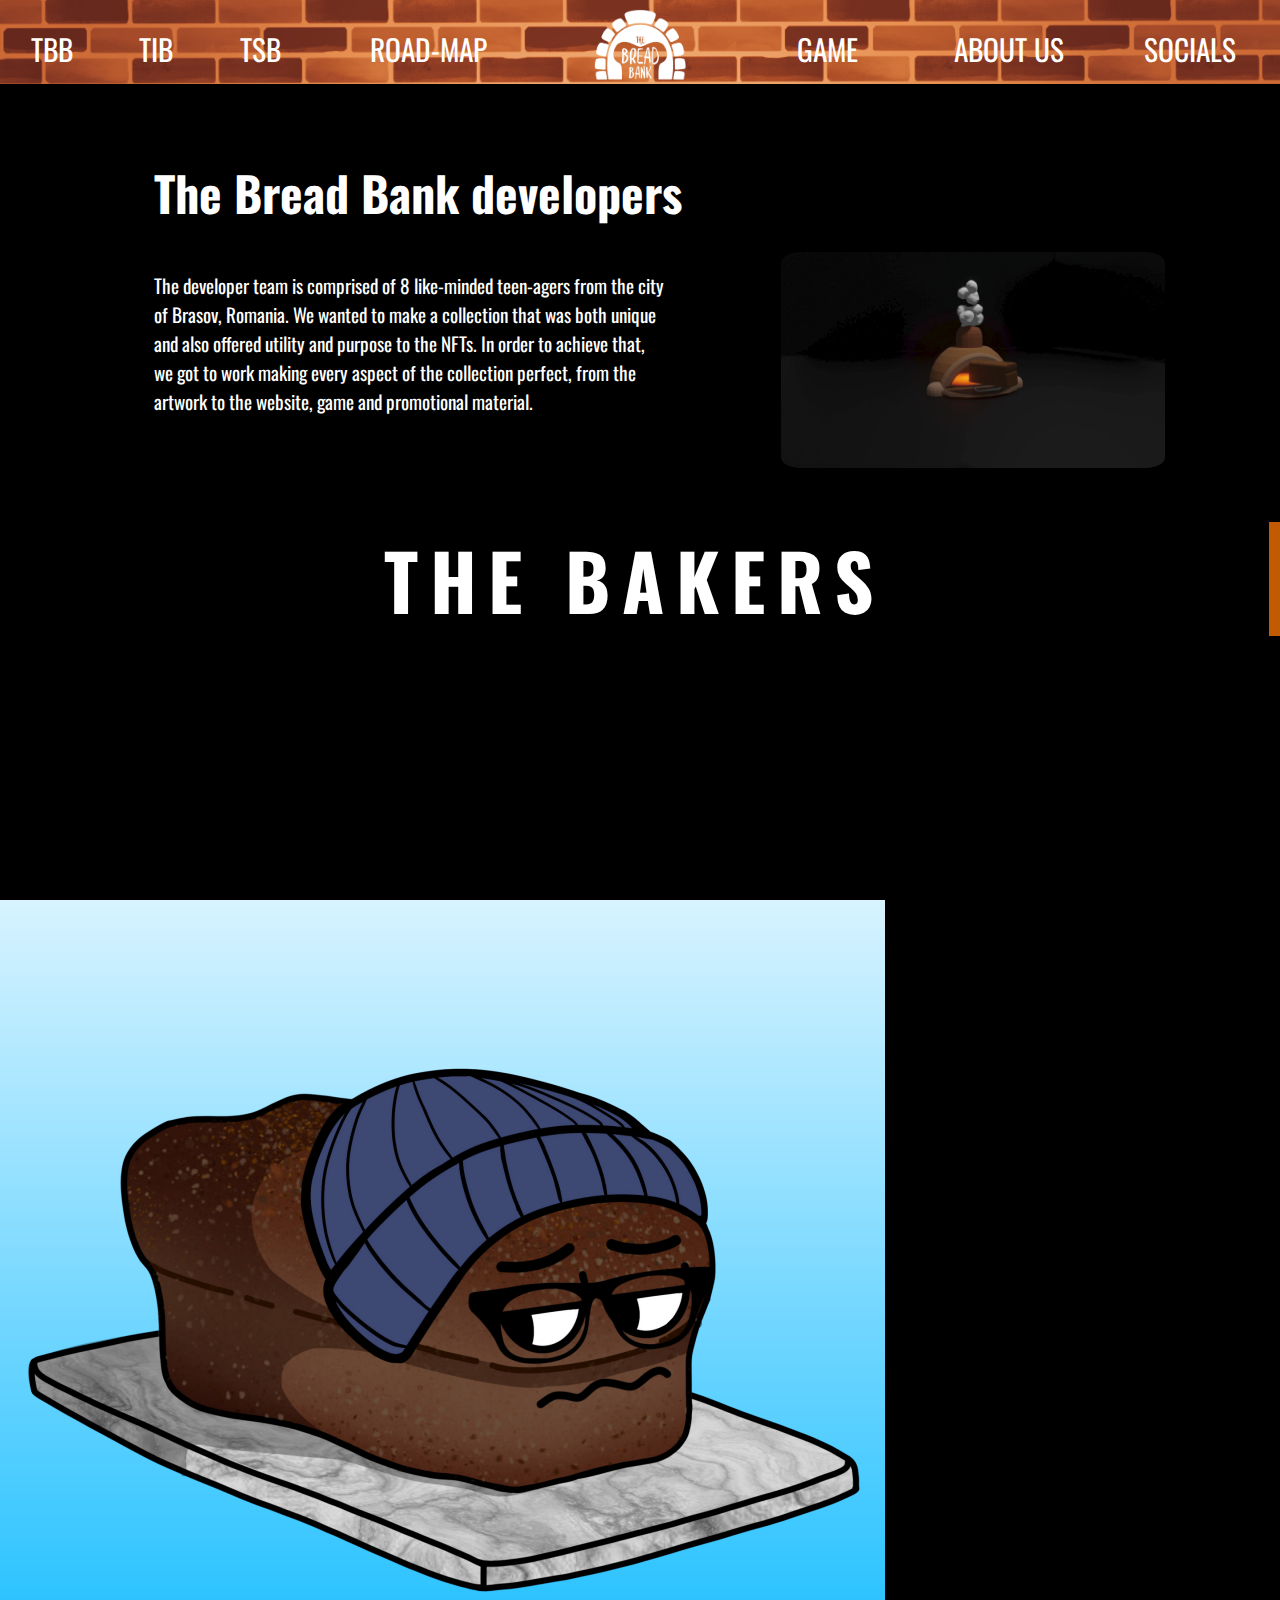
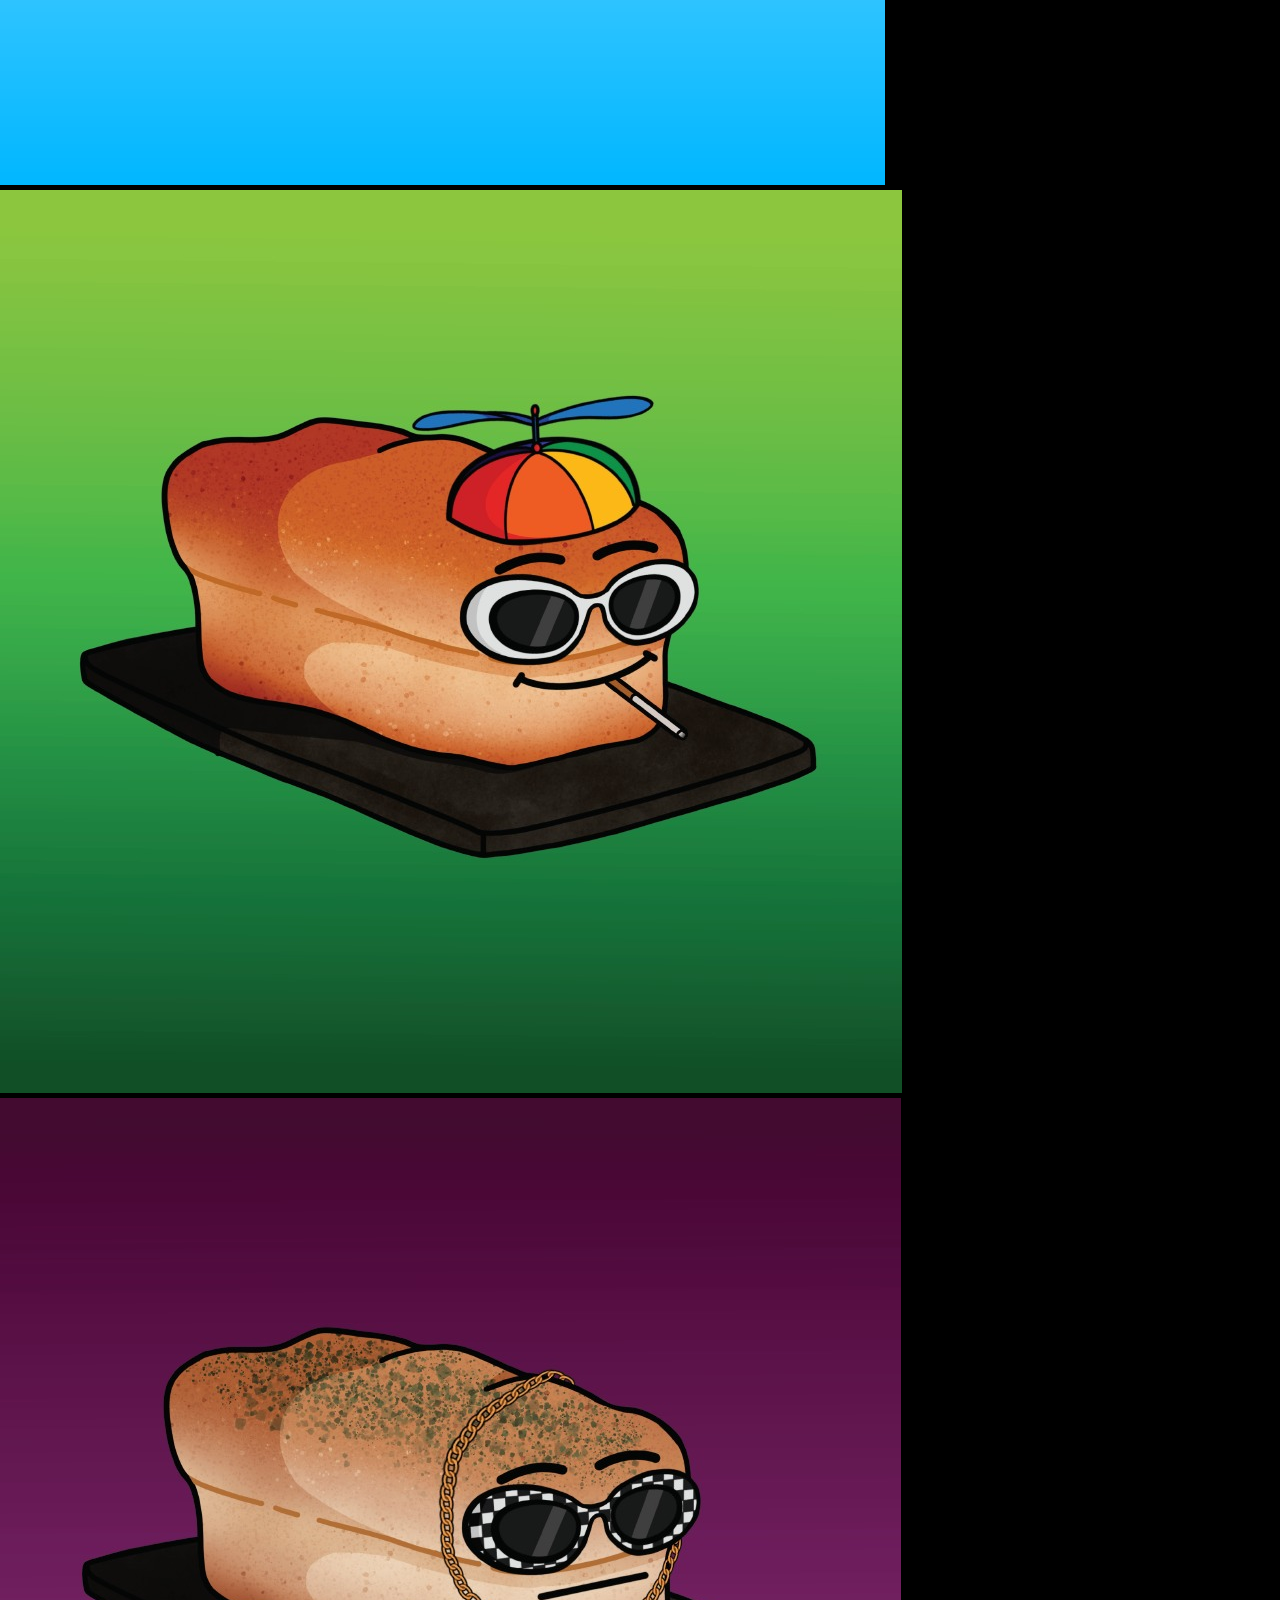
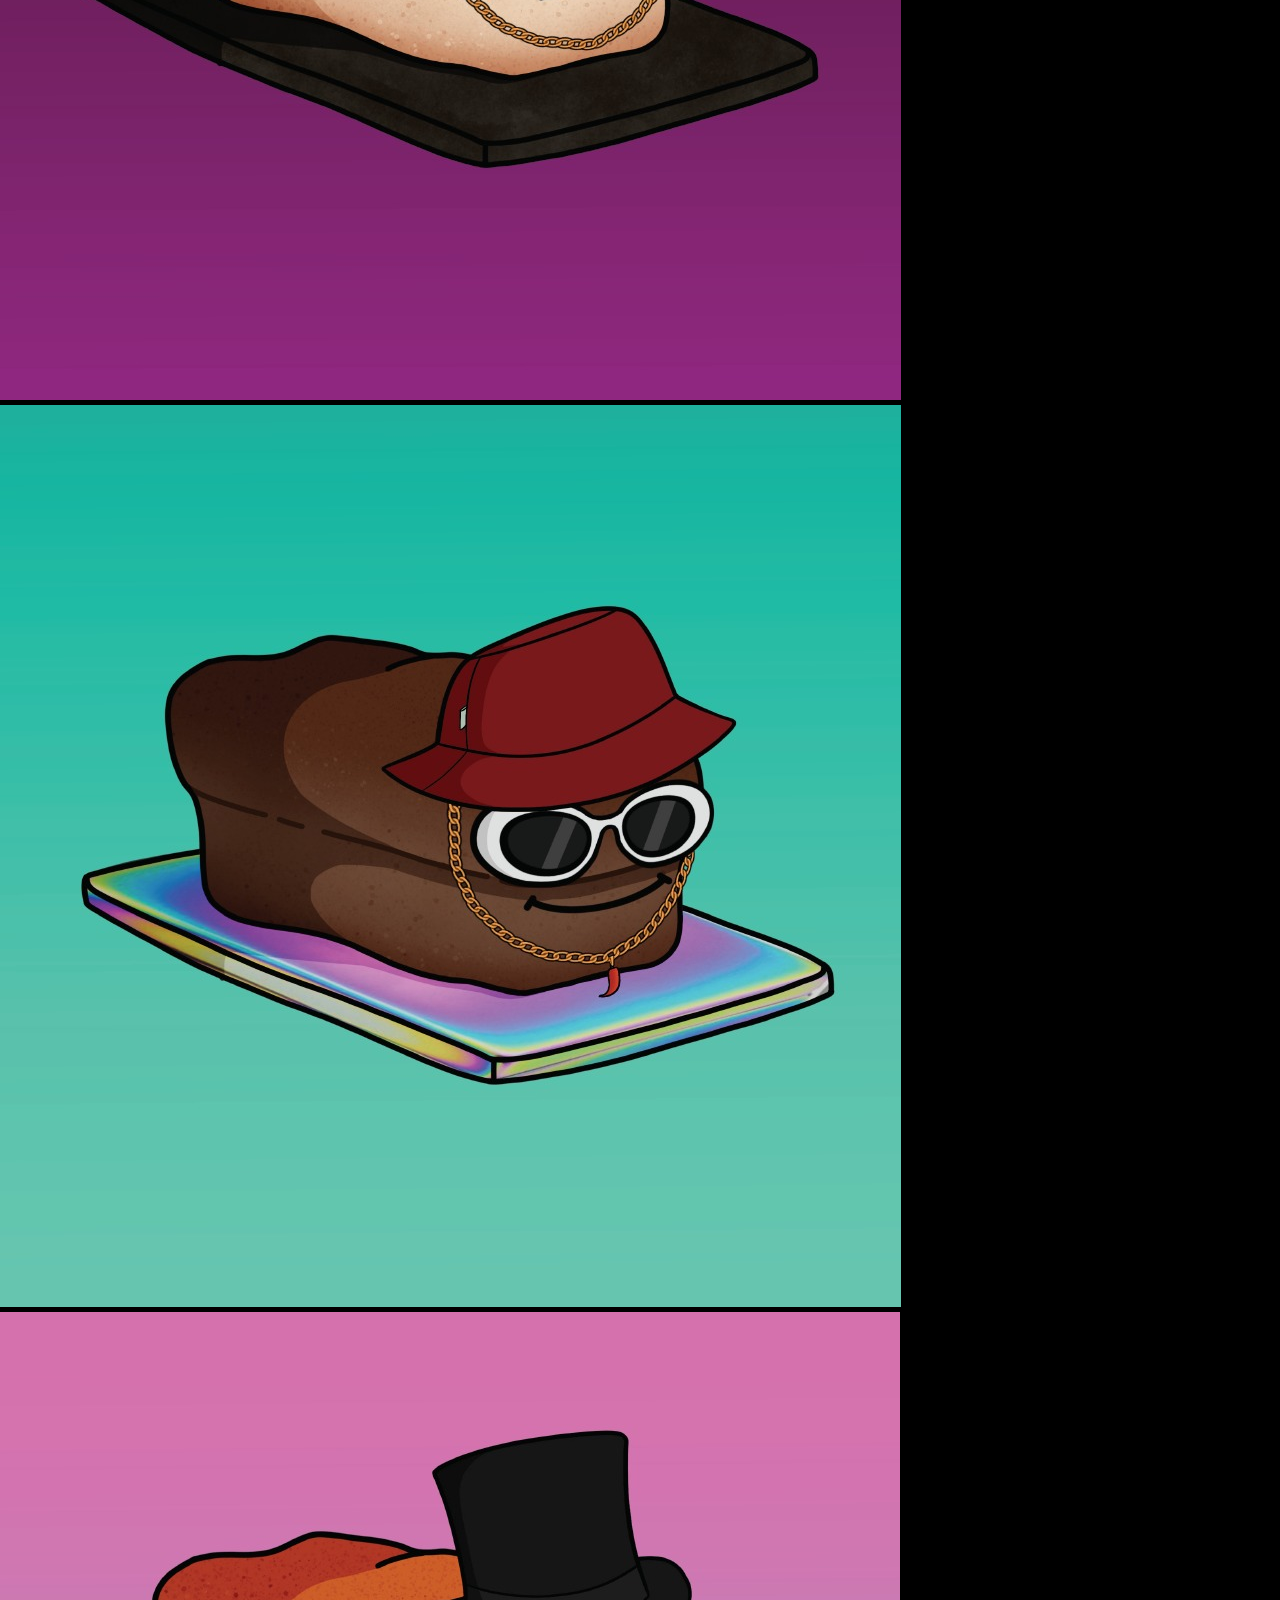
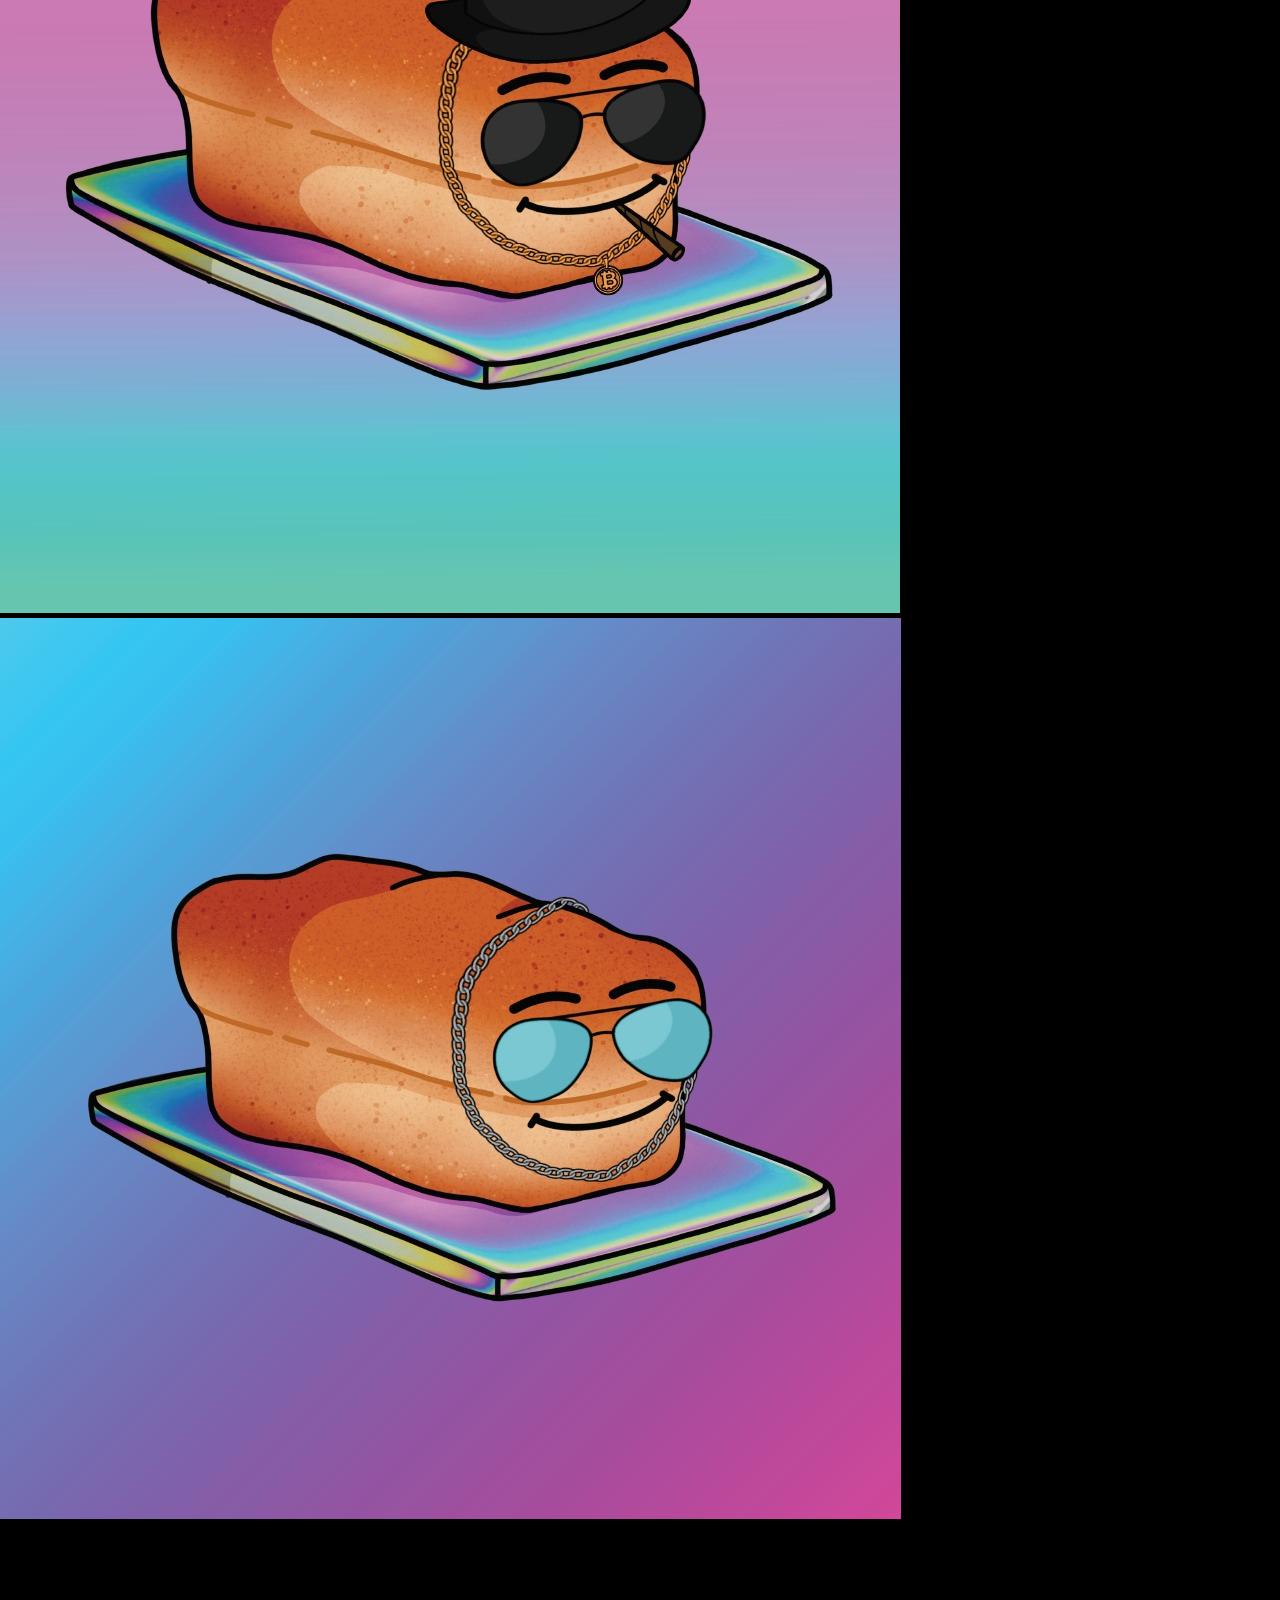
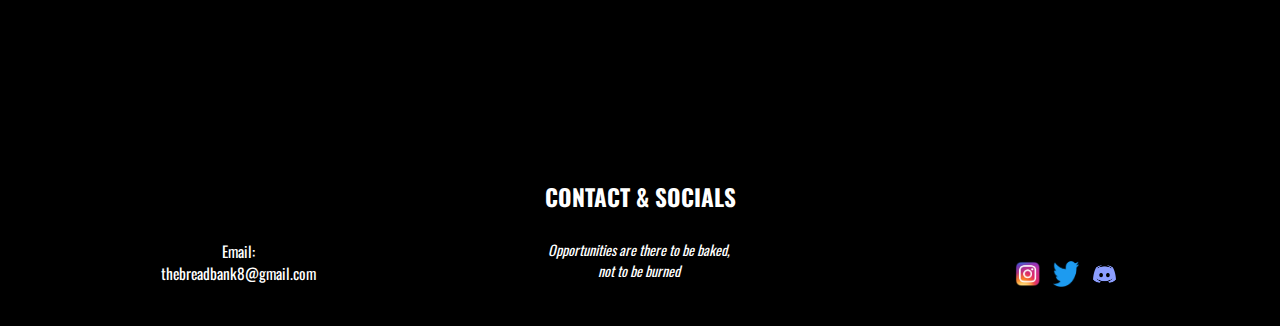
<file: about.html>
<!DOCTYPE html>
<html>

<head>
  <title>The Bread Bank Game</title>
  <link href="./resources/css/style-about.css" rel="stylesheet" />
  <link rel="preconnect" href="https://fonts.googleapis.com/%22%3E" />
  <link rel="preconnect" href="https://fonts.gstatic.com/" crossorigin />
  <link href="https://fonts.googleapis.com/css2?family=Oswald:wght@700&display=swap" rel="stylesheet">
  <meta name="viewport" content="width=device-width, initial-scale=1">
  <link rel="icon" href="./resources/logo1.png">
</head>

<body>
  <div class="pg">
  <div class="header">
    <div class="tbbh">
      <a href="./index.html#TBB" class="title">TBB</a>
    </div>
    <div class="tibh">
      <a href="./index.html#TIB" class="title">TIB</a>
    </div>
    <div class="tsbh">
      <a href="./index.html#TSB" class="title">TSB</a>
    </div>
    <div class="rmh">
      <a href="./index.html#RM" class="title">ROAD-MAP</a>
    </div>
    <div class="th">
      <a href="index.html" class="title"><img src="./resources/logo.png"/></a>
    </div>
    <div class="soch">
      <a href="#footer" class="title">SOCIALS</a>
    </div>
    <div class="abh">
      <a href="./about.html" class="title">ABOUT US</a>
    </div> 
    <div class="gh">
      <a href="game.html" class="title">GAME</a>
    </div>   
  </div>
  <div class="title-about">
    <h2>The Bread Bank developers</h2>
  </div>
  
  <div class="header15">
    <div id="logo15">
      <a href="index.html"><img src="./resources/logo.png"/></a>
    </div>
    <div id="titlu15">
      <a href="index.html">The Bread Bank</a>
    </div>
  </div>
  <div class="wrapper">
    <ul>
      <li><a href="index.html">Home</a></li>
      <li><a href="index.html#TBB">TBB</a></li>
      <li><a href="index.html#TIB">TIB</a></li>
      <li><a href="index.html#TSB">TSB</a></li>
      <li><a href="index.html#RM">ROADMAP</a></li>
      <li><a href="game.html">GAME</a></li>
      <li><a href="about.html">ABOUT US</a></li>
      <li><a href="#footer">SOCIALS</a></li>
    </ul>
  </div>
  <div id="space"></div>
  <div class="about-content">
    <p>The developer team is comprised of 8 like-minded teen-agers from the city of Brasov, Romania. We wanted to make a
      collection that was both unique and also offered utility and purpose to the NFTs. In order to achieve that, we got
      to work making every aspect of the collection perfect, from the artwork to the website, game and promotional
      material.</p>
  </div>
  <div class ="photo-about">
    <img src="./resources/oven-game.gif">
  </div>
  <div class="typewriter">
    <h2>The Bakers</h2>
  </div>
</div>
</div>
<div class="devimg">
  <img src="./resources/dennis.png" class="dennis">
  <img src="./resources/amir.jpeg" class="amir">
  <img src="./resources/alexandra.jpeg" class="alexandra">
  <img src="./resources/mihnea.jpeg" class="mihnea">
  <img src="./resources/david.jpeg" class="david">
  <img src="./resources/vlad.jpeg" class="vlad">
</div>
  <div id="footer">
    <div id="footer-cs">
      <h4>Contact & Socials</h4>
    </div>
    <div id="content">
      <div id="email-cs">
        <p class="email">Email: <br><a href="mailto:thebreadbanknft8@gmail.com" target="_blank">thebreadbank8@gmail.com</a></p>
      </div>
      <div id="quote">
        <p>Opportunities are there to be baked,<br> not to be burned</p>
      </div>
      <div id="social">
        <div id="instagram">
          <a class="fphoto" href="https://www.instagram.com/thebreadbanknft/" target="_blank"><img
              src="./resources/instagram-Logo-PNG-Transparent-Background-download.png"></a>
        </div>
        <div id="twitter">
          <a class ="fphoto" href="https://twitter.com/thebreadbanknft" target="_blank"><img 
          src="./resources/2021 Twitter logo - blue.png"></a>
        </div>
        <div id="discord">
          <a class="fphoto" href="https://discord.gg/GqeCPnThyC" target="_blank"><img
              src="./resources/discord-logo-png-7622.png"></a>
        </div>
      </div>
    </div>
  </div>
</body>

</html>
</file>
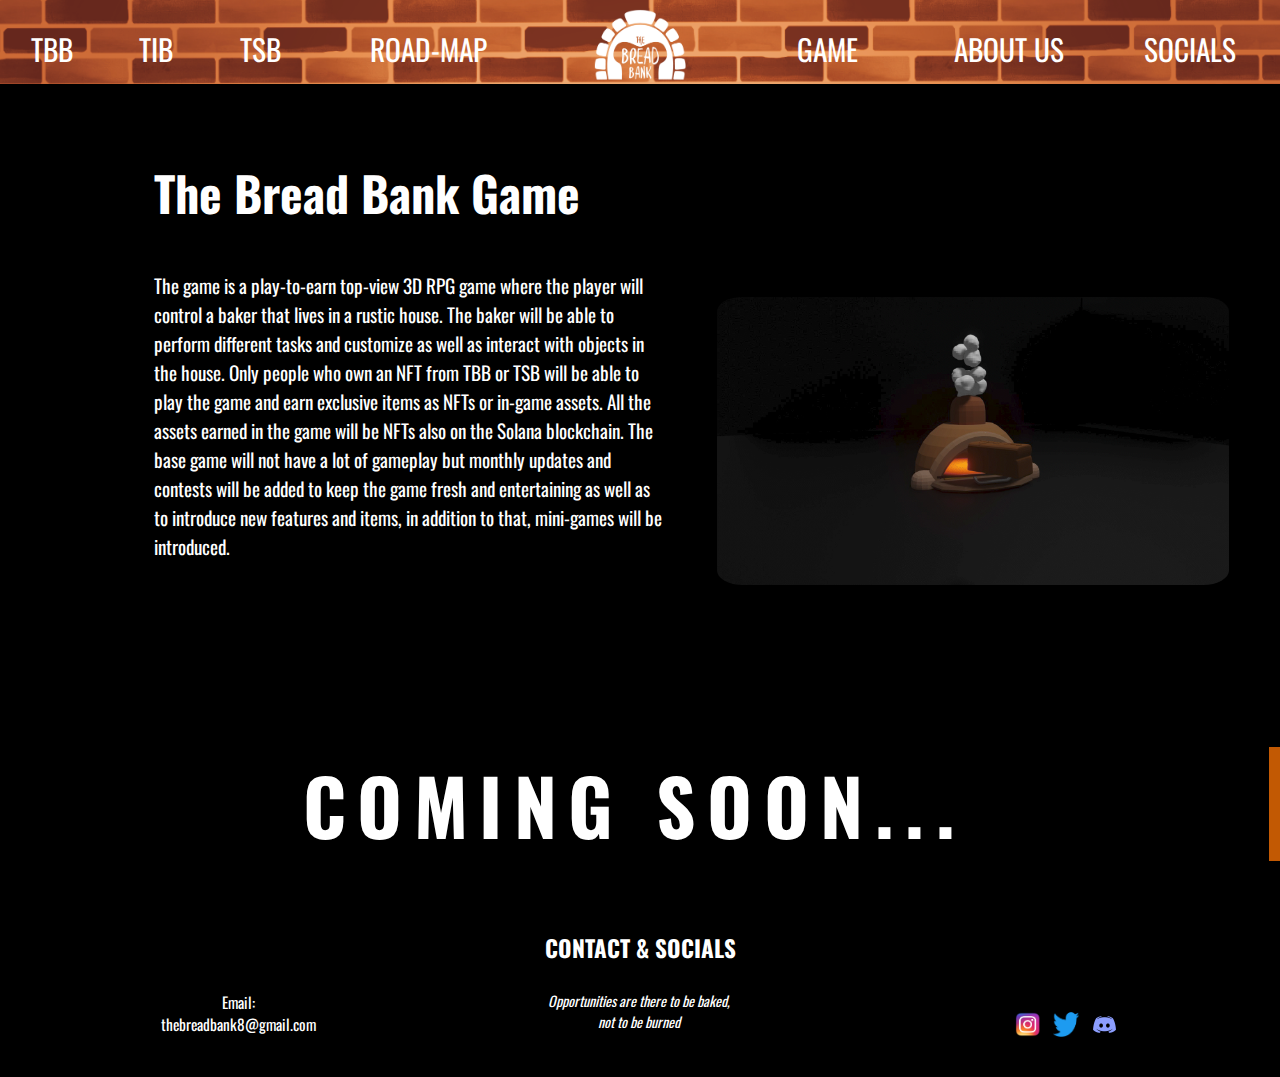
<file: game.html>
<!DOCTYPE html>
<html>
  <head>
    <title>The Bread Bank Game</title>
    <link href="./resources/css/style-game.css" rel="stylesheet"/>
    <link rel="preconnect" href="https://fonts.googleapis.com/%22%3E"/>
    <link rel="preconnect" href="https://fonts.gstatic.com/" crossorigin/>
    <link href="https://fonts.googleapis.com/css2?family=Oswald:wght@700&display=swap" rel="stylesheet">
    <meta name="viewport" content="width=device-width, initial-scale=1">
    <link rel="stylesheet" href="https://cdnjs.cloudflare.com/ajax/libs/font-awesome/5.15.3/css/all.min.css"/>
    <link rel="icon" href="./resources/logo1.png">
  </head>
  <body>
    <div class="pg">
    <div class="header">
      <div class="tbbh">
        <a href="./index.html#TBB" class="title">TBB</a>
      </div>
      <div class="tibh">
        <a href="./index.html#TIB" class="title">TIB</a>
      </div>
      <div class="tsbh">
        <a href="./index.html#TSB" class="title">TSB</a>
      </div>
      <div class="rmh">
        <a href="./index.html#RM" class="title">ROAD-MAP</a>
      </div>
      <div class="th">
        <a href="index.html" class="title"><img src="./resources/logo.png"/></a>
      </div>
      <div class="soch">
        <a href="#footer" class="title">SOCIALS</a>
      </div>
      <div class="abh">
        <a href="./about.html" class="title">ABOUT US</a>
      </div> 
      <div class="gh">
        <a href="game.html" class="title">GAME</a>
      </div>   
    </div>
    <div class="header15">
      <div id="logo15">
        <a href="index.html"><img src="./resources/logo.png"/></a>
      </div>
      <div id="titlu15">
        <a href="index.html">The Bread Bank</a>
      </div>
    </div>
    <input type="checkbox" id="active">
    <label for="active" class="menu-btn"><i class="fas fa-bars"></i></label>
    <div class="wrapper">
      <ul>
        <li><a href="index.html">Home</a></li>
        <li><a href="index.html#TBB">TBB</a></li>
        <li><a href="index.html#TIB">TIB</a></li>
        <li><a href="index.html#TSB">TSB</a></li>
        <li><a href="index.html#RM">ROADMAP</a></li>
        <li><a href="game.html">GAME</a></li>
        <li><a href="about.html">ABOUT US</a></li>
        <li><a href="#footer">SOCIALS</a></li>
      </ul>
    </div>
  <div class="title-game">
    <h2>The Bread Bank Game</h2>
  </div>
  <div id="space"></div>
  <div class="game-content">
    <p>The game is a play-to-earn top-view 3D RPG game where the player will control a baker that lives in a rustic house. The baker will be able to perform different tasks and customize as well as interact with objects in the house. Only people who own an NFT from TBB or TSB will be able to play the game and earn exclusive items as NFTs or in-game assets. All the assets earned in the game will be NFTs also on the Solana blockchain. The base game will not have a lot of gameplay but monthly updates and contests will be added to keep the game fresh and entertaining as well as to introduce new features and items, in addition to that, mini-games will be introduced.
    </p>
  </div>
  <div class="animation-game">
    <img src="./resources/oven-game.gif">
  </div> 
  <div class="typewriter">
    <h2>Coming soon...</h2>
  </div>
</div>
  <div id="footer">
    <div id="footer-cs">
      <h4>Contact & Socials</h4>
    </div>
    <div id="content">
      <div id="email-cs">
        <p class="email">Email: <br><a href="mailto:thebreadbanknft8@gmail.com" target="_blank">thebreadbank8@gmail.com</a></p>
      </div>
      <div id="quote">
        <p>Opportunities are there to be baked,<br> not to be burned</p>
      </div>
      <div id="social">
        <div id="instagram">
          <a class="fphoto" href="https://www.instagram.com/thebreadbanknft/" target="_blank"><img
              src="./resources/instagram-Logo-PNG-Transparent-Background-download.png"></a>
        </div>
        <div id="twitter">
          <a class ="fphoto" href="https://twitter.com/thebreadbanknft" target="_blank"><img 
          src="./resources/2021 Twitter logo - blue.png"></a>
        </div>
        <div id="discord">
          <a class="fphoto" href="https://discord.gg/GqeCPnThyC" target="_blank"><img
              src="./resources/discord-logo-png-7622.png"></a>
        </div>
      </div>
    </div>
  </div>
</file>
<file: resources/css/style-about.css>
body{
  background-color:black;
  margin:0px;
  min-height:100%;
  width:100%;
  font-family: "Oswald";
  scroll-behavior: smooth;
  overflow-x: hidden;
  overflow-y: scroll;
}
footer{
  margin:0px;
  min-height:100%;
  width:100%;
}
a{
  text-decoration: none;
  color: white;
}
.pga{
  width:100vw;
  height:100vh;
}
.header{
  position: sticky;
  float: top;
  display: block;
  width: 100vw;
  height: 6.6vw;
  text-align: center;
  font-size: 2.3vw;
  z-index: 20;
  background-image: url("../header.png");
  background-repeat: none;
  background-size: cover;
}

.tbbh{
  width: 8.125vw;
  height: 10vh;
  float:left;
  margin-top: 3vh;
}
.tibh{
  width: 8.125vw;
  height: 10vh;
  float:left;
  margin-top: 3vh;
}
.tsbh{
  width: 8.125vw;
  height: 10vh;
  float:left;
  margin-top: 3vh;
}
.rmh{
  width: 18.125vw;
  height: 10vh;
  float:left;
  margin-top: 3vh;
}
.th{
  width: 15vw;
  height: 10vh;
  float:left;
  font-size: 3vw;
  margin-top: 1vh;
}
.th img{
  height:5.7vw;
  width: auto;
}
.gh{
  width: 14.13vw;
  height: 10vh;
  float:right;
  margin-top: 3vh;
}
.abh{
  width: 14.13vw;
  height: 10vh;
  float:right;
  margin-top: 3vh;
}
.soch{
  width: 14.13vw;
  height: 10vh;
  float:right;
  margin-top: 3vh;
}
.pg{
  height:100vh;
  width:100vw;;
}
.title-about{
  color:white;
  font-family:"Oswald";
  font-size:2.5vw;
  width: 100vw;
  height: 15vh;
  float: left;
  margin-left: 12vw;
}
.title-aboutn h2{
  width: 100vw;
}
#space{
  width: 12vw;
  height: 25vh;
  float: left;
}
.about-content{
  width:40vw;
  height:30vh;
  float:left;
  margin:0;
}
.about-content p{
  color:white;
  font-family:"Oswald";
  font-size:1.5vw;
}
.photo-about{
  width:48vw;
  height:30vh;
  margin:0;
  float:right;
  text-align: center;
}
.photo-about img{
  width: 30vw;
  height: auto;
  border-radius: 5%;
}
.typewriter{
  width: 100vw;
  height: 15vh;
}
.typewriter h2 {
  overflow: hidden;
  border-right: .15em solid rgb(194, 89, 3);
  white-space: nowrap; 
  margin: 0 auto; 
  letter-spacing: .15em; 
  text-align:center;
  font-size:6vw;
  animation: 
  typing 4.5s steps(40, end),
  blink-caret .75s step-end infinite;
  animation-iteration-count:infinite;
  color:white;
  font-family:"Oswald";
  text-transform: uppercase;
}
.header15{
  display: none;
}
.devimg{
  
}

@keyframes typing {
  from { width: 0 }
  to { width: 100%}
}
@keyframes blink-caret {
  from, to { border-color: transparent }
  50% { border-color: rgba(230, 111, 0, 0.808); }
}
#footer-cs{
  color:white;
  text-transform:uppercase;
  font-family:"Oswald";
  text-align:center;
  margin-top:20%;
  font-size:1.8vw;
  width:100vw;
  height:5vh;
}
#content{
  width:100vw;
  height:7vh;
}
#email-cs{
  color:white;
  font-family:"Oswald";
  margin-bottom:3%;
  text-align:center;
  width:33.3vw;
  height:7vh;
  float:left;
}
.email{
  font-size:1.2vw;
  margin-left:12%;
}
#quote{
  color:white;
  font-family:"Oswald";
  font-style:italic;
  text-align:center;
  font-size:1.1vw;
  width:33.3vw;
  float:left;
}
#social{
  float:right;
  width:33.4vw;
  
}
.fphoto img{
  margin-top:4vh;
  width:2vw;
  height:2vw;
}
#instagram{
  width:14.7vw;
  float:left;
  text-align:right;
}
#twitter{
  width:4vw;
  float:left;
  text-align:center;
   
}
#discord{
  width:14.7vw;
  float:right;
  text-align:left;
}
.wrapper{
  display: none;
}
#active{
  display: none;
}
.menu-btn{
  display: none;
}
.header15{
  display: none;
}
@media(max-aspect-ratio:5/4){
  .title-about{
    color:white;
    font-family:"Oswald";
    font-size:3.7vw;
    margin-top:3%;
    text-align:center;
    padding-bottom:10rem;
    width:85vw;
    margin-right:7.5vw;
    margin-left:7.5vw;
  }
  .header{
    display: none;
  }
    .about-content{
      color:white;
      font-family:"Oswald";
      padding-bottom:10rem;
      font-size:2.5vw;
      margin-top:20vh;
      text-align:center;
      width:85vw;
      margin-right:7.5vw;
      margin-left:7.5vw;
      margin-bottom:20vw;
      display:block;
    }
    .typewriter h2{
      overflow: hidden;
      border-right: .15em solid rgb(194, 89, 3);
      white-space: nowrap; 
      margin: 0 auto; 
      letter-spacing: .15em; 
      text-align:center;
      font-size:7vw;
      margin-top:65vh;
      animation: 
      typing 4.5s steps(40, end),
      blink-caret .75s step-end infinite;
      animation-iteration-count:infinite;
      color:white;
      font-family:"Oswald", cursive;
      text-transform:uppercase;
    }
    #footer{
      width: 100vw;
      height: 32vh;
    }
    #footer-cs{
      color:white;
      text-transform:uppercase;
      font-family:"Oswald";
      text-align:center;
      margin-top:20%;
      font-size:2.8vh;
      width:100vw;
      height:7vh;
    }
    #content{
      width:100vw;
      height:30vh;
    }
    #email-cs{
      color:white;
      font-family:"Oswald";
      margin-bottom:3%;
      text-align:center;
      height:8vh;
      width: 100vw;
      font-size:1.5vh;
    }
    .email{
      margin:0;
      font-size:2.5vh;
    }
    #quote{
      color:white;
      font-family:"Oswald";
      font-style:italic;
      text-align:center;
      font-size:2.5vh;
      width:100vw;
      height: 9vh;
    }
    #social{
      width:100vw;
      height: 8vh;
    }
    .fphoto img{
      width:5vh;
      height:5vh;
    }
    #instagram{
      width:40vw;
      text-align:right;
      height: 6vh;
    }
    #twitter{
      width:20vw;
      text-align:center;
      height: 6vh;
    }
    #discord{
      width:40vw;
      height: 6vh;
      text-align:left;
    }
    .wrapper{
      display: block;
    }
    #active{
      display: block;
      height: 0;
    }
    .menu-btn{
      display: block;
    }
    .wrapper{
      position: absolute;
      top: 0;
      left: 0;
      height: 100%;
      width: 100%;
      clip-path: circle(25px at calc(100% - 45px) 45px);
      transition: all 0.3s ease-in-out;
      z-index: 1;
    }
    #active:checked ~ .wrapper{
      clip-path: circle(75%);
    }
    .menu-btn{
      position: absolute;
      z-index: 2;
      right: 20px;
      /* left: 20px; */
      top: 20px;
      height: 50px;
      width: 50px;
      text-align: center;
      line-height: 50px;
      border-radius: 50%;
      font-size: 20px;
      color: #fff;
      cursor: pointer;
      transition: all 0.3s ease-in-out;
    }
    #active:checked ~ .menu-btn{
      background: #fff;
      color: #c96e24;
    }
    #active:checked ~ .menu-btn i:before{
      content: "\f00d";
    }
    .wrapper ul{
      position: absolute;
      margin-top: 10vh;
      left: 50%;
      transform: translateX(-50%);
      list-style: none;
      text-align: center;
    }
    .wrapper ul li{
      margin: 15px 0;
    }
    .wrapper ul li a{
      color: none;
      text-decoration: none;
      font-size: 30px;
      font-weight: 500;
      padding: 5px 30px;
      color: #fff;
      position: relative;
      line-height: 50px;
      transition: all 0.3s ease;
    }
    .wrapper ul li a:after{
      position: absolute;
      content: "";
      background: #fff;
      width: 100%;
      height: 50px;
      left: 0;
      border-radius: 50px;
      transform: scaleY(0);
      z-index: -1;
      transition: transform 0.3s ease;
    }
    .wrapper ul li a:hover:after{
      transform: scaleY(1);
    }
    .wrapper ul li a:hover{
      color: #c96e24;
    }
    input[type="checkbox"]{
      display: none;
    }
    .content{
      position: absolute;
      top: 50%;
      left: 50%;
      transform: translate(-50%, -50%);
      z-index: -1;
      text-align: center;
      width: 100%;
      color: #202020;
    }
    .content .title{
      font-size: 40px;
      font-weight: 700;
    }
    .content p{
      font-size: 35px;
      font-weight: 600;
    }
    .header15{
      display: block;
      width: 100vw;
      height: 15vh;
    }
    #logo15{
      margin-top: 2.5vh;
      width: 15vw;
      height: 15vh;
      float:left;
      text-align: center;
    }
    #logo15 img{
      width: 12vw;
      height: auto;
    }
    #titlu15{
      margin-top: 1.5vh;
      width: 70vw;
      height: 15vh;
      float:left;
      text-align: center;
    }
    #titlu15 a{
      font-size: 6vw;
    }
  }
</file>
<file: resources/css/style-game.css>
body{
  background-color:black;
  margin:0px;
  min-height:100%;
  width:100%;
  font-family: "Oswald";
  scroll-behavior: smooth;
  overflow-x: hidden;
  overflow-y: scroll;
}
footer{
  margin:0px;
  min-height:100%;
  width:100%;
}
a{
  text-decoration: none;
  color: white;
}
.pg{
  height:100vh;
  width:100vw;
}
.header{
  position: sticky;
  display: block;
  width: 100vw;
  height: 6.6vw;
  text-align: center;
  font-size: 2.3vw;
  z-index: 20;
  background-image: url("../header.png");
  background-size: cover;
}
.tbbh{
  width: 8.125vw;
  height: 10vh;
  float:left;
  margin-top: 3vh;
}
.tibh{
  width: 8.125vw;
  height: 10vh;
  float:left;
  margin-top: 3vh;
}
.tsbh{
  width: 8.125vw;
  height: 10vh;
  float:left;
  margin-top: 3vh;
}
.rmh{
  width: 18.125vw;
  height: 10vh;
  float:left;
  margin-top: 3vh;
}
.th{
  width: 15vw;
  height: 10vh;
  float:left;
  font-size: 3vw;
  margin-top: 1vh;
}
.th img{
  height:5.7vw;
  width: auto;
}
.gh{
  width: 14.13vw;
  height: 10vh;
  float:right;
  margin-top: 3vh;
}
.abh{
  width: 14.13vw;
  height: 10vh;
  float:right;
  margin-top: 3vh;
}
.soch{
  width: 14.13vw;
  height: 10vh;
  float:right;
  margin-top: 3vh;
}

.pg{
  height:100vh;
  width:100vw;
}
.title-game{
  color:white;
  font-family:"Oswald";
  font-size:2.5vw;
  width: 100vw;
  height: 15vh;
  float: left;
  margin-left: 12vw;

}
.title-game h2{
  width: 100vw;
}
#space{
  width: 12vw;
  height: 55vh;
  float: left;
}

.game-content{
  width:40vw;
  height:55vh;
  float:left;
  margin:0;
}
.game-content p{
  color:white;
  font-family:"Oswald";
  font-size:1.5vw;
}
.animation-game{
  width:48vw;
  height:55vh;
  margin:0;
  float:right;
  text-align: center;
}
.animation-game img{
  margin-top: 5vh;
  width: 40vw;
  height: auto;
  border-radius: 5%;
}
.typewriter{
  width: 100vw;
  height: 10vh;
}
.typewriter h2 {
  overflow: hidden;
  border-right: .15em solid rgb(194, 89, 3);
  white-space: nowrap; 
  margin: 0 auto; 
  letter-spacing: .15em; 
  text-align:center;
  font-size:6vw;
  animation: 
  typing 4.5s steps(40, end),
  blink-caret .75s step-end infinite;
  animation-iteration-count:infinite;
  color:white;
  font-family:"Oswald";
  text-transform: uppercase;
}
.header15{
  display: none;
}
@keyframes typing {
  from { width: 0 }
  to { width: 100%}
}
@keyframes blink-caret {
  from, to { border-color: transparent }
  50% { border-color: rgba(230, 111, 0, 0.808); }
}
#footer-cs{
  color:white;
  text-transform:uppercase;
  font-family:"Oswald";
  text-align:center;
  padding: auto;
  font-size:1.8vw;
  width:100vw;
  height:5vh;
  display: block;
}
#content{
  width:100vw;
  height:7vh;
}
#email-cs{
  color:white;
  font-family:"Oswald";
  margin-bottom:3%;
  text-align:center;
  width:33.3vw;
  height:7vh;
  float:left;
}
.email{
  font-size:1.2vw;
  margin-left:12%;
}
#quote{
  color:white;
  font-family:"Oswald";
  font-style:italic;
  text-align:center;
  font-size:1.1vw;
  width:33.3vw;
  float:left;
}
#social{
  float:right;
  width:33.4vw;
  
}
.fphoto img{
  margin-top:4vh;
  width:2vw;
  height:2vw;
}
#instagram{
  width:14.7vw;
  float:left;
  text-align:right;
}
#twitter{
  width:4vw;
  float:left;
  text-align:center;
   
}
#discord{
  width:14.7vw;
  float:right;
  text-align:left;
}
.wrapper{
  display: none;
}
#active{
  display: none;
}
.menu-btn{
  display: none;
}
@media(max-aspect-ratio:5/4){
  .title-game{
    width:100vw;
    height:15vh;
    text-align:center;
    font-size:5.3vw;
    margin:0;
  }
  .game-content{
  color:white;
  font-family:"Oswald";
  text-align:center;
  width:85vw;
  font-size:4.5vw;
  margin:0;
  height:15vh;
  }
  .animation-game{
    width:100vw;
    height:55vh;
    margin:0;
    text-align: center;
  }
  .animation-game img{
    margin-top: 5vh;
    width: 40vw;
    height: auto;
    border-radius: 5%;
  }
  .typewriter{
    display:none;
  }
  #footer{
    width: 100vw;
    height: 32vh;
  }
  #footer-cs{
    color:white;
    text-transform:uppercase;
    font-family:"Oswald";
    text-align:center;
    margin-top:35%;
    font-size:2.8vh;
    width:100vw;
    height:7vh;
  }
  #content{
    width:100vw;
    height:30vh;
  }
  #email-cs{
    color:white;
    font-family:"Oswald";
    margin-bottom:3%;
    text-align:center;
    height:8vh;
    width: 100vw;
    font-size:1.5vh;
  }
  .email{
    margin:0;
    font-size:2.5vh;
  }
  #quote{
    color:white;
    font-family:"Oswald";
    font-style:italic;
    text-align:center;
    font-size:2.5vh;
    width:100vw;
    height: 9vh;
  }
  #social{
    width:100vw;
    height: 8vh;
  }
  .fphoto img{
    width:5vh;
    height:5vh;
  }
  #instagram{
    width:40vw;
    text-align:right;
    height: 6vh;
  }
  #twitter{
    width:20vw;
    text-align:center;
    height: 6vh;
  }
  #discord{
    width:40vw;
    height: 6vh;
    text-align:left;
  }
  .header{
    display: none;
  }
  *{
    margin: 0;
    padding: 0;
  }
  .wrapper{
    display: block;
  }
  #active{
    display: block;
    height: 0;
  }
  .menu-btn{
    display: block;
  }
  .wrapper{
    position:fixed;
    top: 0;
    left: 0;
    height: 100%;
    width: 100%;
    clip-path: circle(25px at calc(100% - 45px) 45px);
    transition: all 0.3s ease-in-out;
    z-index: 1;
    background-image:url("../header.png");
    background-repeat:none;
    background-size:cover;
  }
  #active:checked ~ .wrapper{
    clip-path: circle(75%);
  }
  .menu-btn{
    position:fixed;
    z-index: 2;
    right: 20px;
    /* left: 20px; */
    top: 20px;
    height: 50px;
    width: 50px;
    text-align: center;
    line-height: 50px;
    border-radius: 50%;
    font-size: 20px;
    color: #fff;
    cursor: pointer;
    transition: all 0.3s ease-in-out;
  }
  #active:checked ~ .menu-btn{
    background: #fff;
    color: #c96e24;
  }
  #active:checked ~ .menu-btn i:before{
    content: "\f00d";
  }
  .wrapper ul{
    position: absolute;
    margin-top: 10vh;
    left: 50%;
    transform: translateX(-50%);
    list-style: none;
    text-align: center;
  }
  .wrapper ul li{
    margin: 15px 0;
  }
  .wrapper ul li a{
    color: none;
    text-decoration: none;
    font-size: 30px;
    font-weight: 500;
    padding: 5px 30px;
    color: #fff;
    position: relative;
    line-height: 50px;
    transition: all 0.3s ease;
  }
  .wrapper ul li a:after{
    position: absolute;
    content: "";
    background: #fff;
    width: 100%;
    height: 50px;
    left: 0;
    border-radius: 50px;
    transform: scaleY(0);
    z-index: -1;
    transition: transform 0.3s ease;
  }
  .wrapper ul li a:hover:after{
    transform: scaleY(1);
  }
  .wrapper ul li a:hover{
    color: #c96e24;
  }
  input[type="checkbox"]{
    display: none;
  }
  .content{
    position: absolute;
    top: 50%;
    left: 50%;
    transform: translate(-50%, -50%);
    z-index: -1;
    text-align: center;
    width: 100%;
    color: #202020;
  }
  
  .content .title{
    font-size: 40px;
    font-weight: 700;
  }
  .content p{
    font-size: 35px;
    font-weight: 600;
  }
  .header15{
    display: block;
    width: 100vw;
    height: 15vh;
    color: white;
  }
  #logo15{
    margin-top: 2vh;
    width: 15vw;
    height: 15vh;
    float:left;
    text-align: center;
  }
  #logo15 img{
    width: 12vw;
    height: auto;
  }
  #titlu15{
    margin-top: 3vh;
    width: 70vw;
    height: 15vh;
    float:left;
    text-align: center;
  }
  #titlu15 a{
    font-size: 6vw;
  }
}
</file>
